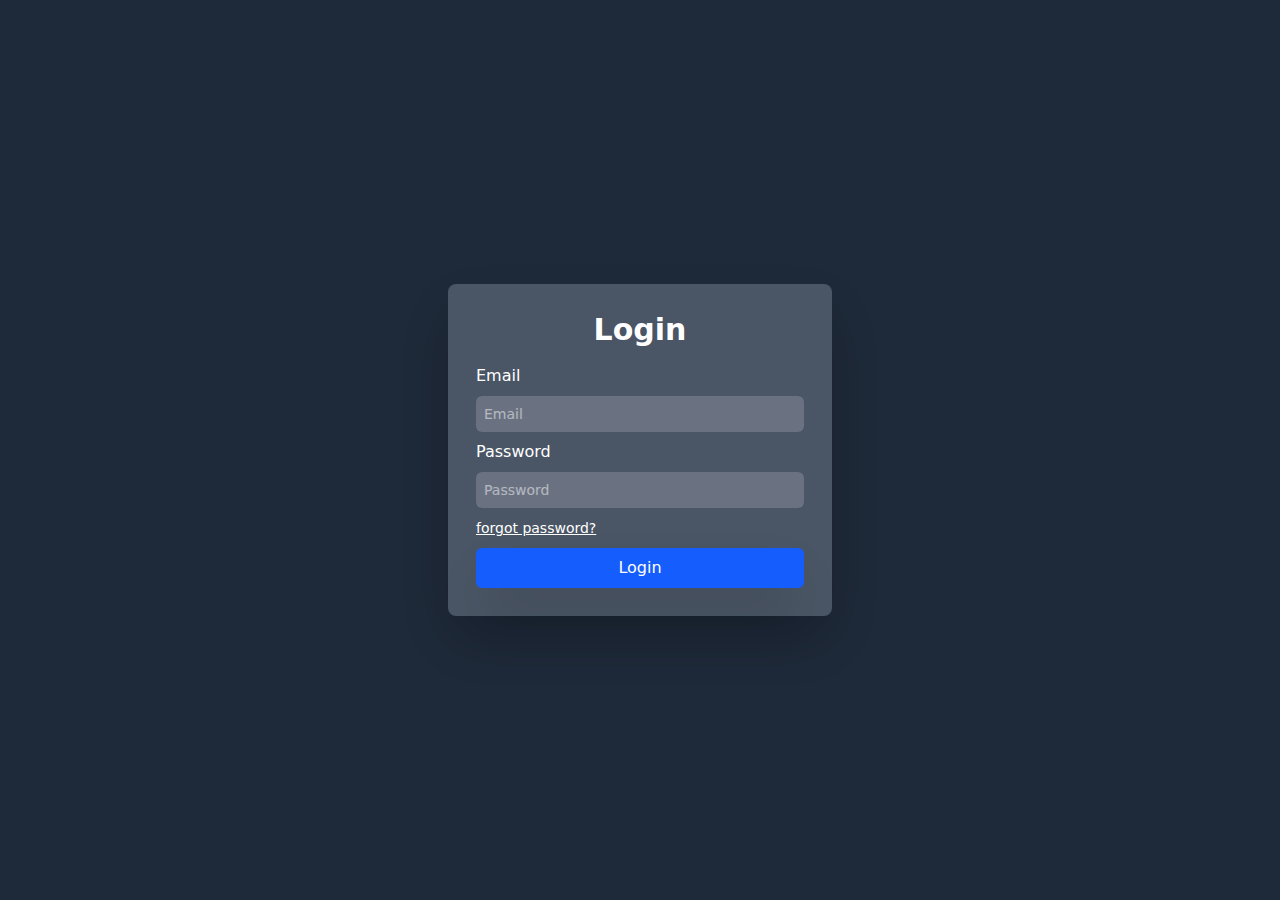
<file: loginPage/index.html>
<!DOCTYPE html>
<html lang="en">
<head>
    <meta charset="UTF-8">
    <meta name="viewport" content="width=device-width, initial-scale=1.0">
    <title>login page </title>
    <link rel="stylesheet" href="./output.css">
</head>
<body class="bg-gray-800 flex justify-center items-center min-h-screen">
    <div class="bg-gray-600 rounded-lg p-7 shadow-2xl w-full max-w-sm">
        <h1 class="text-center text-white font-bold text-3xl mb-4">Login</h1>
        <form action="">
            <div>
                <label class="block text-white mb-2 " for="email" class="">Email</label>
                <input class="w-full bg-gray-500 text-sm px-2 py-2 mb-2 rounded-md focus:outline-none focus:ring-1 text-white " type="email" placeholder="Email" id="email" class="">
            </div>
            <div>
                <label class="block text-white mb-2 for="Password">Password</label>
                <input class="w-full bg-gray-500 text-sm px-2 py-2 mb-2 rounded-md focus:outline-none focus:ring-1 text-white " type="password" placeholder="Password" id="Password">
            </div>
            <a ref="" class="text-sm text-white underline">forgot password?</a>
            <button class="w-full bg-blue-600 rounded-md py-2 mt-2 text-white shadow-2xl hover:bg-blue-700 border-none">Login</button>
        </form>
    </div>
</body>
</html>
</file>
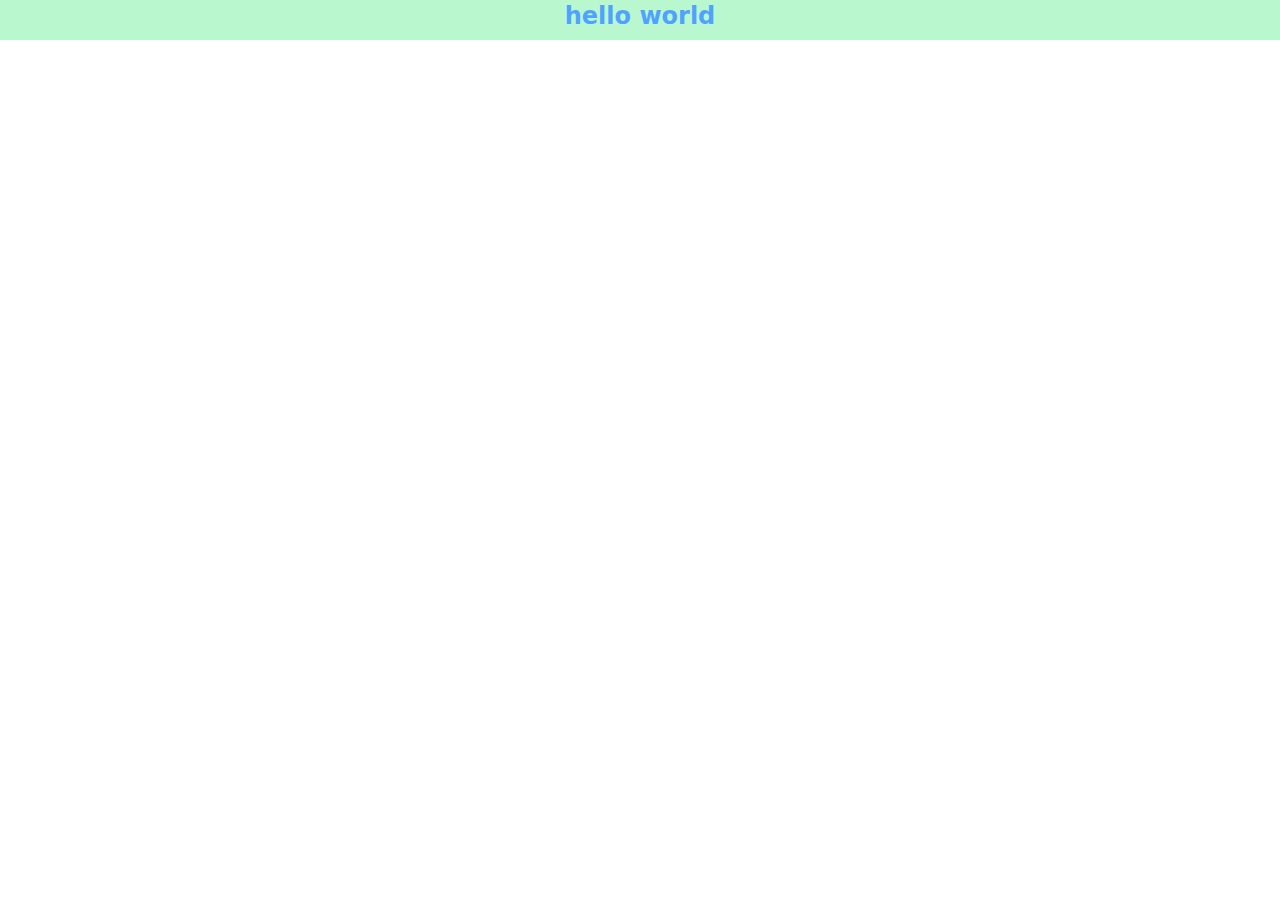
<file: practice/index.html>
<!DOCTYPE html>
<html lang="en">
<head>
    <meta charset="UTF-8">
    <meta name="viewport" content="width=device-width, initial-scale=1.0">
    <title>tailwind Css practice</title>
    <link rel="stylesheet" href="./output.css">
</head>
<body>
    <h1 class="text-blue-400 font-bold bg-green-200 w-lwh h-10 text-center text-2xl">hello world</h1>
</body>
</html>
</file>
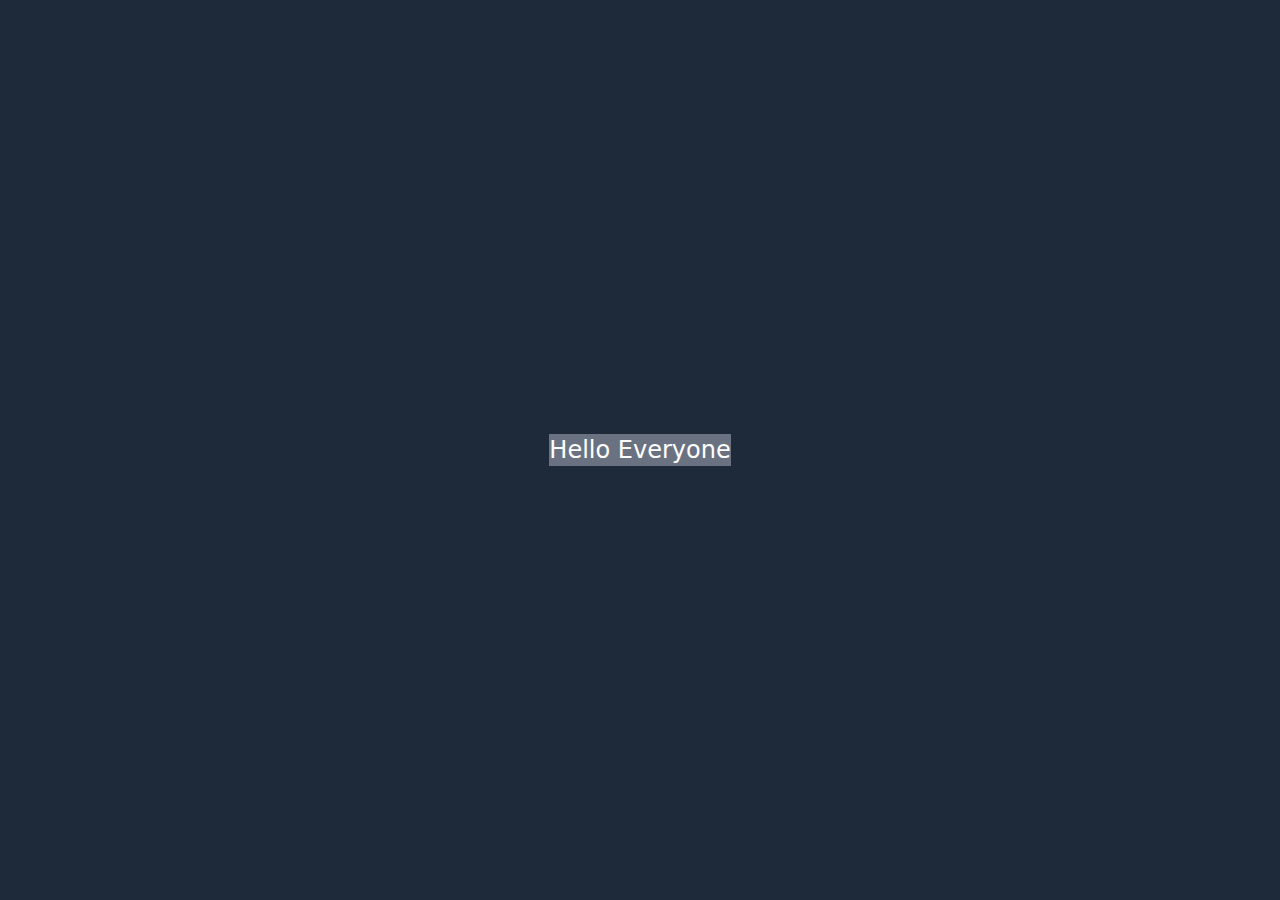
<file: responsive/index.html>
<!DOCTYPE html>
<html lang="en">
<head>
    <meta charset="UTF-8">
    <meta name="viewport" content="width=device-width, initial-scale=1.0">
    <link rel="stylesheet" href="output.css">
    <title>responsive practice</title>
</head>
<body class="bg-gray-800 flex justify-center items-center min-h-screen">
    <div class="bg-gray-500 p-10 text-white text-center sm:text-4xl text-2xl ">Hello Everyone </div>
</body>
</html>
</file>
<file: loginPage/output.css>
/*! tailwindcss v4.1.11 | MIT License | https://tailwindcss.com */
@layer properties;
@layer theme, base, components, utilities;
@layer theme {
  :root, :host {
    --font-sans: ui-sans-serif, system-ui, sans-serif, "Apple Color Emoji",
      "Segoe UI Emoji", "Segoe UI Symbol", "Noto Color Emoji";
    --font-mono: ui-monospace, SFMono-Regular, Menlo, Monaco, Consolas, "Liberation Mono",
      "Courier New", monospace;
    --color-amber-50: oklch(98.7% 0.022 95.277);
    --color-amber-200: oklch(92.4% 0.12 95.746);
    --color-amber-300: oklch(87.9% 0.169 91.605);
    --color-green-200: oklch(92.5% 0.084 155.995);
    --color-blue-400: oklch(70.7% 0.165 254.624);
    --color-blue-600: oklch(54.6% 0.245 262.881);
    --color-blue-700: oklch(48.8% 0.243 264.376);
    --color-blue-800: oklch(42.4% 0.199 265.638);
    --color-gray-50: oklch(98.5% 0.002 247.839);
    --color-gray-300: oklch(87.2% 0.01 258.338);
    --color-gray-400: oklch(70.7% 0.022 261.325);
    --color-gray-500: oklch(55.1% 0.027 264.364);
    --color-gray-600: oklch(44.6% 0.03 256.802);
    --color-gray-800: oklch(27.8% 0.033 256.848);
    --color-white: #fff;
    --spacing: 0.25rem;
    --container-sm: 24rem;
    --container-md: 28rem;
    --text-sm: 0.875rem;
    --text-sm--line-height: calc(1.25 / 0.875);
    --text-lg: 1.125rem;
    --text-lg--line-height: calc(1.75 / 1.125);
    --text-2xl: 1.5rem;
    --text-2xl--line-height: calc(2 / 1.5);
    --text-3xl: 1.875rem;
    --text-3xl--line-height: calc(2.25 / 1.875);
    --font-weight-bold: 700;
    --radius-md: 0.375rem;
    --radius-lg: 0.5rem;
    --default-font-family: var(--font-sans);
    --default-mono-font-family: var(--font-mono);
  }
}
@layer base {
  *, ::after, ::before, ::backdrop, ::file-selector-button {
    box-sizing: border-box;
    margin: 0;
    padding: 0;
    border: 0 solid;
  }
  html, :host {
    line-height: 1.5;
    -webkit-text-size-adjust: 100%;
    tab-size: 4;
    font-family: var(--default-font-family, ui-sans-serif, system-ui, sans-serif, "Apple Color Emoji", "Segoe UI Emoji", "Segoe UI Symbol", "Noto Color Emoji");
    font-feature-settings: var(--default-font-feature-settings, normal);
    font-variation-settings: var(--default-font-variation-settings, normal);
    -webkit-tap-highlight-color: transparent;
  }
  hr {
    height: 0;
    color: inherit;
    border-top-width: 1px;
  }
  abbr:where([title]) {
    -webkit-text-decoration: underline dotted;
    text-decoration: underline dotted;
  }
  h1, h2, h3, h4, h5, h6 {
    font-size: inherit;
    font-weight: inherit;
  }
  a {
    color: inherit;
    -webkit-text-decoration: inherit;
    text-decoration: inherit;
  }
  b, strong {
    font-weight: bolder;
  }
  code, kbd, samp, pre {
    font-family: var(--default-mono-font-family, ui-monospace, SFMono-Regular, Menlo, Monaco, Consolas, "Liberation Mono", "Courier New", monospace);
    font-feature-settings: var(--default-mono-font-feature-settings, normal);
    font-variation-settings: var(--default-mono-font-variation-settings, normal);
    font-size: 1em;
  }
  small {
    font-size: 80%;
  }
  sub, sup {
    font-size: 75%;
    line-height: 0;
    position: relative;
    vertical-align: baseline;
  }
  sub {
    bottom: -0.25em;
  }
  sup {
    top: -0.5em;
  }
  table {
    text-indent: 0;
    border-color: inherit;
    border-collapse: collapse;
  }
  :-moz-focusring {
    outline: auto;
  }
  progress {
    vertical-align: baseline;
  }
  summary {
    display: list-item;
  }
  ol, ul, menu {
    list-style: none;
  }
  img, svg, video, canvas, audio, iframe, embed, object {
    display: block;
    vertical-align: middle;
  }
  img, video {
    max-width: 100%;
    height: auto;
  }
  button, input, select, optgroup, textarea, ::file-selector-button {
    font: inherit;
    font-feature-settings: inherit;
    font-variation-settings: inherit;
    letter-spacing: inherit;
    color: inherit;
    border-radius: 0;
    background-color: transparent;
    opacity: 1;
  }
  :where(select:is([multiple], [size])) optgroup {
    font-weight: bolder;
  }
  :where(select:is([multiple], [size])) optgroup option {
    padding-inline-start: 20px;
  }
  ::file-selector-button {
    margin-inline-end: 4px;
  }
  ::placeholder {
    opacity: 1;
  }
  @supports (not (-webkit-appearance: -apple-pay-button))  or (contain-intrinsic-size: 1px) {
    ::placeholder {
      color: currentcolor;
      @supports (color: color-mix(in lab, red, red)) {
        color: color-mix(in oklab, currentcolor 50%, transparent);
      }
    }
  }
  textarea {
    resize: vertical;
  }
  ::-webkit-search-decoration {
    -webkit-appearance: none;
  }
  ::-webkit-date-and-time-value {
    min-height: 1lh;
    text-align: inherit;
  }
  ::-webkit-datetime-edit {
    display: inline-flex;
  }
  ::-webkit-datetime-edit-fields-wrapper {
    padding: 0;
  }
  ::-webkit-datetime-edit, ::-webkit-datetime-edit-year-field, ::-webkit-datetime-edit-month-field, ::-webkit-datetime-edit-day-field, ::-webkit-datetime-edit-hour-field, ::-webkit-datetime-edit-minute-field, ::-webkit-datetime-edit-second-field, ::-webkit-datetime-edit-millisecond-field, ::-webkit-datetime-edit-meridiem-field {
    padding-block: 0;
  }
  :-moz-ui-invalid {
    box-shadow: none;
  }
  button, input:where([type="button"], [type="reset"], [type="submit"]), ::file-selector-button {
    appearance: button;
  }
  ::-webkit-inner-spin-button, ::-webkit-outer-spin-button {
    height: auto;
  }
  [hidden]:where(:not([hidden="until-found"])) {
    display: none !important;
  }
}
@layer utilities {
  .mt-1 {
    margin-top: calc(var(--spacing) * 1);
  }
  .mt-2 {
    margin-top: calc(var(--spacing) * 2);
  }
  .mb-1 {
    margin-bottom: calc(var(--spacing) * 1);
  }
  .mb-2 {
    margin-bottom: calc(var(--spacing) * 2);
  }
  .mb-3 {
    margin-bottom: calc(var(--spacing) * 3);
  }
  .mb-4 {
    margin-bottom: calc(var(--spacing) * 4);
  }
  .mb-7 {
    margin-bottom: calc(var(--spacing) * 7);
  }
  .block {
    display: block;
  }
  .flex {
    display: flex;
  }
  .table {
    display: table;
  }
  .h-1 {
    height: calc(var(--spacing) * 1);
  }
  .h-8 {
    height: calc(var(--spacing) * 8);
  }
  .h-10 {
    height: calc(var(--spacing) * 10);
  }
  .h-lh {
    height: 1lh;
  }
  .h-lvh {
    height: 100lvh;
  }
  .max-h-screen {
    max-height: 100vh;
  }
  .min-h-screen {
    min-height: 100vh;
  }
  .w-full {
    width: 100%;
  }
  .max-w-md {
    max-width: var(--container-md);
  }
  .max-w-sm {
    max-width: var(--container-sm);
  }
  .border-collapse {
    border-collapse: collapse;
  }
  .resize {
    resize: both;
  }
  .flex-col {
    flex-direction: column;
  }
  .items-center {
    align-items: center;
  }
  .justify-center {
    justify-content: center;
  }
  .rounded {
    border-radius: 0.25rem;
  }
  .rounded-full {
    border-radius: calc(infinity * 1px);
  }
  .rounded-lg {
    border-radius: var(--radius-lg);
  }
  .rounded-md {
    border-radius: var(--radius-md);
  }
  .border {
    border-style: var(--tw-border-style);
    border-width: 1px;
  }
  .border-none {
    --tw-border-style: none;
    border-style: none;
  }
  .bg-amber-50 {
    background-color: var(--color-amber-50);
  }
  .bg-blue-600 {
    background-color: var(--color-blue-600);
  }
  .bg-gray-50 {
    background-color: var(--color-gray-50);
  }
  .bg-gray-300 {
    background-color: var(--color-gray-300);
  }
  .bg-gray-400 {
    background-color: var(--color-gray-400);
  }
  .bg-gray-500 {
    background-color: var(--color-gray-500);
  }
  .bg-gray-600 {
    background-color: var(--color-gray-600);
  }
  .bg-gray-800 {
    background-color: var(--color-gray-800);
  }
  .bg-green-200 {
    background-color: var(--color-green-200);
  }
  .p-1 {
    padding: calc(var(--spacing) * 1);
  }
  .p-3 {
    padding: calc(var(--spacing) * 3);
  }
  .p-5 {
    padding: calc(var(--spacing) * 5);
  }
  .p-6 {
    padding: calc(var(--spacing) * 6);
  }
  .p-7 {
    padding: calc(var(--spacing) * 7);
  }
  .p-10 {
    padding: calc(var(--spacing) * 10);
  }
  .px-1 {
    padding-inline: calc(var(--spacing) * 1);
  }
  .px-2 {
    padding-inline: calc(var(--spacing) * 2);
  }
  .px-3 {
    padding-inline: calc(var(--spacing) * 3);
  }
  .py-2 {
    padding-block: calc(var(--spacing) * 2);
  }
  .text-center {
    text-align: center;
  }
  .text-2xl {
    font-size: var(--text-2xl);
    line-height: var(--tw-leading, var(--text-2xl--line-height));
  }
  .text-3xl {
    font-size: var(--text-3xl);
    line-height: var(--tw-leading, var(--text-3xl--line-height));
  }
  .text-lg {
    font-size: var(--text-lg);
    line-height: var(--tw-leading, var(--text-lg--line-height));
  }
  .text-sm {
    font-size: var(--text-sm);
    line-height: var(--tw-leading, var(--text-sm--line-height));
  }
  .font-bold {
    --tw-font-weight: var(--font-weight-bold);
    font-weight: var(--font-weight-bold);
  }
  .text-blue-400 {
    color: var(--color-blue-400);
  }
  .text-white {
    color: var(--color-white);
  }
  .underline {
    text-decoration-line: underline;
  }
  .shadow {
    --tw-shadow: 0 1px 3px 0 var(--tw-shadow-color, rgb(0 0 0 / 0.1)), 0 1px 2px -1px var(--tw-shadow-color, rgb(0 0 0 / 0.1));
    box-shadow: var(--tw-inset-shadow), var(--tw-inset-ring-shadow), var(--tw-ring-offset-shadow), var(--tw-ring-shadow), var(--tw-shadow);
  }
  .shadow-2xl {
    --tw-shadow: 0 25px 50px -12px var(--tw-shadow-color, rgb(0 0 0 / 0.25));
    box-shadow: var(--tw-inset-shadow), var(--tw-inset-ring-shadow), var(--tw-ring-offset-shadow), var(--tw-ring-shadow), var(--tw-shadow);
  }
  .shadow-lg {
    --tw-shadow: 0 10px 15px -3px var(--tw-shadow-color, rgb(0 0 0 / 0.1)), 0 4px 6px -4px var(--tw-shadow-color, rgb(0 0 0 / 0.1));
    box-shadow: var(--tw-inset-shadow), var(--tw-inset-ring-shadow), var(--tw-ring-offset-shadow), var(--tw-ring-shadow), var(--tw-shadow);
  }
  .outline {
    outline-style: var(--tw-outline-style);
    outline-width: 1px;
  }
  .hover\:bg-blue-700 {
    &:hover {
      @media (hover: hover) {
        background-color: var(--color-blue-700);
      }
    }
  }
  .hover\:bg-blue-800 {
    &:hover {
      @media (hover: hover) {
        background-color: var(--color-blue-800);
      }
    }
  }
  .focus\:ring {
    &:focus {
      --tw-ring-shadow: var(--tw-ring-inset,) 0 0 0 calc(1px + var(--tw-ring-offset-width)) var(--tw-ring-color, currentcolor);
      box-shadow: var(--tw-inset-shadow), var(--tw-inset-ring-shadow), var(--tw-ring-offset-shadow), var(--tw-ring-shadow), var(--tw-shadow);
    }
  }
  .focus\:ring-1 {
    &:focus {
      --tw-ring-shadow: var(--tw-ring-inset,) 0 0 0 calc(1px + var(--tw-ring-offset-width)) var(--tw-ring-color, currentcolor);
      box-shadow: var(--tw-inset-shadow), var(--tw-inset-ring-shadow), var(--tw-ring-offset-shadow), var(--tw-ring-shadow), var(--tw-shadow);
    }
  }
  .focus\:outline {
    &:focus {
      outline-style: var(--tw-outline-style);
      outline-width: 1px;
    }
  }
  .focus\:outline-none {
    &:focus {
      --tw-outline-style: none;
      outline-style: none;
    }
  }
}
@property --tw-border-style {
  syntax: "*";
  inherits: false;
  initial-value: solid;
}
@property --tw-font-weight {
  syntax: "*";
  inherits: false;
}
@property --tw-shadow {
  syntax: "*";
  inherits: false;
  initial-value: 0 0 #0000;
}
@property --tw-shadow-color {
  syntax: "*";
  inherits: false;
}
@property --tw-shadow-alpha {
  syntax: "<percentage>";
  inherits: false;
  initial-value: 100%;
}
@property --tw-inset-shadow {
  syntax: "*";
  inherits: false;
  initial-value: 0 0 #0000;
}
@property --tw-inset-shadow-color {
  syntax: "*";
  inherits: false;
}
@property --tw-inset-shadow-alpha {
  syntax: "<percentage>";
  inherits: false;
  initial-value: 100%;
}
@property --tw-ring-color {
  syntax: "*";
  inherits: false;
}
@property --tw-ring-shadow {
  syntax: "*";
  inherits: false;
  initial-value: 0 0 #0000;
}
@property --tw-inset-ring-color {
  syntax: "*";
  inherits: false;
}
@property --tw-inset-ring-shadow {
  syntax: "*";
  inherits: false;
  initial-value: 0 0 #0000;
}
@property --tw-ring-inset {
  syntax: "*";
  inherits: false;
}
@property --tw-ring-offset-width {
  syntax: "<length>";
  inherits: false;
  initial-value: 0px;
}
@property --tw-ring-offset-color {
  syntax: "*";
  inherits: false;
  initial-value: #fff;
}
@property --tw-ring-offset-shadow {
  syntax: "*";
  inherits: false;
  initial-value: 0 0 #0000;
}
@property --tw-outline-style {
  syntax: "*";
  inherits: false;
  initial-value: solid;
}
@layer properties {
  @supports ((-webkit-hyphens: none) and (not (margin-trim: inline))) or ((-moz-orient: inline) and (not (color:rgb(from red r g b)))) {
    *, ::before, ::after, ::backdrop {
      --tw-border-style: solid;
      --tw-font-weight: initial;
      --tw-shadow: 0 0 #0000;
      --tw-shadow-color: initial;
      --tw-shadow-alpha: 100%;
      --tw-inset-shadow: 0 0 #0000;
      --tw-inset-shadow-color: initial;
      --tw-inset-shadow-alpha: 100%;
      --tw-ring-color: initial;
      --tw-ring-shadow: 0 0 #0000;
      --tw-inset-ring-color: initial;
      --tw-inset-ring-shadow: 0 0 #0000;
      --tw-ring-inset: initial;
      --tw-ring-offset-width: 0px;
      --tw-ring-offset-color: #fff;
      --tw-ring-offset-shadow: 0 0 #0000;
      --tw-outline-style: solid;
    }
  }
}
</file>
<file: practice/output.css>
/*! tailwindcss v4.1.11 | MIT License | https://tailwindcss.com */
@layer properties;
@layer theme, base, components, utilities;
@layer theme {
  :root, :host {
    --font-sans: ui-sans-serif, system-ui, sans-serif, "Apple Color Emoji",
      "Segoe UI Emoji", "Segoe UI Symbol", "Noto Color Emoji";
    --font-mono: ui-monospace, SFMono-Regular, Menlo, Monaco, Consolas, "Liberation Mono",
      "Courier New", monospace;
    --color-amber-200: oklch(92.4% 0.12 95.746);
    --color-amber-300: oklch(87.9% 0.169 91.605);
    --color-green-200: oklch(92.5% 0.084 155.995);
    --color-blue-400: oklch(70.7% 0.165 254.624);
    --spacing: 0.25rem;
    --text-2xl: 1.5rem;
    --text-2xl--line-height: calc(2 / 1.5);
    --text-3xl: 1.875rem;
    --text-3xl--line-height: calc(2.25 / 1.875);
    --font-weight-bold: 700;
    --default-font-family: var(--font-sans);
    --default-mono-font-family: var(--font-mono);
  }
}
@layer base {
  *, ::after, ::before, ::backdrop, ::file-selector-button {
    box-sizing: border-box;
    margin: 0;
    padding: 0;
    border: 0 solid;
  }
  html, :host {
    line-height: 1.5;
    -webkit-text-size-adjust: 100%;
    tab-size: 4;
    font-family: var(--default-font-family, ui-sans-serif, system-ui, sans-serif, "Apple Color Emoji", "Segoe UI Emoji", "Segoe UI Symbol", "Noto Color Emoji");
    font-feature-settings: var(--default-font-feature-settings, normal);
    font-variation-settings: var(--default-font-variation-settings, normal);
    -webkit-tap-highlight-color: transparent;
  }
  hr {
    height: 0;
    color: inherit;
    border-top-width: 1px;
  }
  abbr:where([title]) {
    -webkit-text-decoration: underline dotted;
    text-decoration: underline dotted;
  }
  h1, h2, h3, h4, h5, h6 {
    font-size: inherit;
    font-weight: inherit;
  }
  a {
    color: inherit;
    -webkit-text-decoration: inherit;
    text-decoration: inherit;
  }
  b, strong {
    font-weight: bolder;
  }
  code, kbd, samp, pre {
    font-family: var(--default-mono-font-family, ui-monospace, SFMono-Regular, Menlo, Monaco, Consolas, "Liberation Mono", "Courier New", monospace);
    font-feature-settings: var(--default-mono-font-feature-settings, normal);
    font-variation-settings: var(--default-mono-font-variation-settings, normal);
    font-size: 1em;
  }
  small {
    font-size: 80%;
  }
  sub, sup {
    font-size: 75%;
    line-height: 0;
    position: relative;
    vertical-align: baseline;
  }
  sub {
    bottom: -0.25em;
  }
  sup {
    top: -0.5em;
  }
  table {
    text-indent: 0;
    border-color: inherit;
    border-collapse: collapse;
  }
  :-moz-focusring {
    outline: auto;
  }
  progress {
    vertical-align: baseline;
  }
  summary {
    display: list-item;
  }
  ol, ul, menu {
    list-style: none;
  }
  img, svg, video, canvas, audio, iframe, embed, object {
    display: block;
    vertical-align: middle;
  }
  img, video {
    max-width: 100%;
    height: auto;
  }
  button, input, select, optgroup, textarea, ::file-selector-button {
    font: inherit;
    font-feature-settings: inherit;
    font-variation-settings: inherit;
    letter-spacing: inherit;
    color: inherit;
    border-radius: 0;
    background-color: transparent;
    opacity: 1;
  }
  :where(select:is([multiple], [size])) optgroup {
    font-weight: bolder;
  }
  :where(select:is([multiple], [size])) optgroup option {
    padding-inline-start: 20px;
  }
  ::file-selector-button {
    margin-inline-end: 4px;
  }
  ::placeholder {
    opacity: 1;
  }
  @supports (not (-webkit-appearance: -apple-pay-button))  or (contain-intrinsic-size: 1px) {
    ::placeholder {
      color: currentcolor;
      @supports (color: color-mix(in lab, red, red)) {
        color: color-mix(in oklab, currentcolor 50%, transparent);
      }
    }
  }
  textarea {
    resize: vertical;
  }
  ::-webkit-search-decoration {
    -webkit-appearance: none;
  }
  ::-webkit-date-and-time-value {
    min-height: 1lh;
    text-align: inherit;
  }
  ::-webkit-datetime-edit {
    display: inline-flex;
  }
  ::-webkit-datetime-edit-fields-wrapper {
    padding: 0;
  }
  ::-webkit-datetime-edit, ::-webkit-datetime-edit-year-field, ::-webkit-datetime-edit-month-field, ::-webkit-datetime-edit-day-field, ::-webkit-datetime-edit-hour-field, ::-webkit-datetime-edit-minute-field, ::-webkit-datetime-edit-second-field, ::-webkit-datetime-edit-millisecond-field, ::-webkit-datetime-edit-meridiem-field {
    padding-block: 0;
  }
  :-moz-ui-invalid {
    box-shadow: none;
  }
  button, input:where([type="button"], [type="reset"], [type="submit"]), ::file-selector-button {
    appearance: button;
  }
  ::-webkit-inner-spin-button, ::-webkit-outer-spin-button {
    height: auto;
  }
  [hidden]:where(:not([hidden="until-found"])) {
    display: none !important;
  }
}
@layer utilities {
  .table {
    display: table;
  }
  .h-10 {
    height: calc(var(--spacing) * 10);
  }
  .w-10 {
    width: calc(var(--spacing) * 10);
  }
  .border-collapse {
    border-collapse: collapse;
  }
  .resize {
    resize: both;
  }
  .border {
    border-style: var(--tw-border-style);
    border-width: 1px;
  }
  .bg-amber-200 {
    background-color: var(--color-amber-200);
  }
  .bg-amber-300 {
    background-color: var(--color-amber-300);
  }
  .bg-green-200 {
    background-color: var(--color-green-200);
  }
  .text-center {
    text-align: center;
  }
  .text-2xl {
    font-size: var(--text-2xl);
    line-height: var(--tw-leading, var(--text-2xl--line-height));
  }
  .text-3xl {
    font-size: var(--text-3xl);
    line-height: var(--tw-leading, var(--text-3xl--line-height));
  }
  .font-bold {
    --tw-font-weight: var(--font-weight-bold);
    font-weight: var(--font-weight-bold);
  }
  .text-blue-400 {
    color: var(--color-blue-400);
  }
  .underline {
    text-decoration-line: underline;
  }
  .outline {
    outline-style: var(--tw-outline-style);
    outline-width: 1px;
  }
}
@property --tw-border-style {
  syntax: "*";
  inherits: false;
  initial-value: solid;
}
@property --tw-font-weight {
  syntax: "*";
  inherits: false;
}
@property --tw-outline-style {
  syntax: "*";
  inherits: false;
  initial-value: solid;
}
@layer properties {
  @supports ((-webkit-hyphens: none) and (not (margin-trim: inline))) or ((-moz-orient: inline) and (not (color:rgb(from red r g b)))) {
    *, ::before, ::after, ::backdrop {
      --tw-border-style: solid;
      --tw-font-weight: initial;
      --tw-outline-style: solid;
    }
  }
}
</file>
<file: responsive/output.css>
/*! tailwindcss v4.1.11 | MIT License | https://tailwindcss.com */
@layer properties;
@layer theme, base, components, utilities;
@layer theme {
  :root, :host {
    --font-sans: ui-sans-serif, system-ui, sans-serif, "Apple Color Emoji",
      "Segoe UI Emoji", "Segoe UI Symbol", "Noto Color Emoji";
    --font-mono: ui-monospace, SFMono-Regular, Menlo, Monaco, Consolas, "Liberation Mono",
      "Courier New", monospace;
    --color-amber-50: oklch(98.7% 0.022 95.277);
    --color-amber-200: oklch(92.4% 0.12 95.746);
    --color-amber-300: oklch(87.9% 0.169 91.605);
    --color-green-200: oklch(92.5% 0.084 155.995);
    --color-blue-400: oklch(70.7% 0.165 254.624);
    --color-blue-600: oklch(54.6% 0.245 262.881);
    --color-blue-700: oklch(48.8% 0.243 264.376);
    --color-blue-800: oklch(42.4% 0.199 265.638);
    --color-gray-50: oklch(98.5% 0.002 247.839);
    --color-gray-300: oklch(87.2% 0.01 258.338);
    --color-gray-400: oklch(70.7% 0.022 261.325);
    --color-gray-500: oklch(55.1% 0.027 264.364);
    --color-gray-600: oklch(44.6% 0.03 256.802);
    --color-gray-800: oklch(27.8% 0.033 256.848);
    --color-white: #fff;
    --spacing: 0.25rem;
    --container-sm: 24rem;
    --container-md: 28rem;
    --text-sm: 0.875rem;
    --text-sm--line-height: calc(1.25 / 0.875);
    --text-lg: 1.125rem;
    --text-lg--line-height: calc(1.75 / 1.125);
    --text-2xl: 1.5rem;
    --text-2xl--line-height: calc(2 / 1.5);
    --text-3xl: 1.875rem;
    --text-3xl--line-height: calc(2.25 / 1.875);
    --font-weight-bold: 700;
    --radius-md: 0.375rem;
    --radius-lg: 0.5rem;
    --default-font-family: var(--font-sans);
    --default-mono-font-family: var(--font-mono);
  }
}
@layer base {
  *, ::after, ::before, ::backdrop, ::file-selector-button {
    box-sizing: border-box;
    margin: 0;
    padding: 0;
    border: 0 solid;
  }
  html, :host {
    line-height: 1.5;
    -webkit-text-size-adjust: 100%;
    tab-size: 4;
    font-family: var(--default-font-family, ui-sans-serif, system-ui, sans-serif, "Apple Color Emoji", "Segoe UI Emoji", "Segoe UI Symbol", "Noto Color Emoji");
    font-feature-settings: var(--default-font-feature-settings, normal);
    font-variation-settings: var(--default-font-variation-settings, normal);
    -webkit-tap-highlight-color: transparent;
  }
  hr {
    height: 0;
    color: inherit;
    border-top-width: 1px;
  }
  abbr:where([title]) {
    -webkit-text-decoration: underline dotted;
    text-decoration: underline dotted;
  }
  h1, h2, h3, h4, h5, h6 {
    font-size: inherit;
    font-weight: inherit;
  }
  a {
    color: inherit;
    -webkit-text-decoration: inherit;
    text-decoration: inherit;
  }
  b, strong {
    font-weight: bolder;
  }
  code, kbd, samp, pre {
    font-family: var(--default-mono-font-family, ui-monospace, SFMono-Regular, Menlo, Monaco, Consolas, "Liberation Mono", "Courier New", monospace);
    font-feature-settings: var(--default-mono-font-feature-settings, normal);
    font-variation-settings: var(--default-mono-font-variation-settings, normal);
    font-size: 1em;
  }
  small {
    font-size: 80%;
  }
  sub, sup {
    font-size: 75%;
    line-height: 0;
    position: relative;
    vertical-align: baseline;
  }
  sub {
    bottom: -0.25em;
  }
  sup {
    top: -0.5em;
  }
  table {
    text-indent: 0;
    border-color: inherit;
    border-collapse: collapse;
  }
  :-moz-focusring {
    outline: auto;
  }
  progress {
    vertical-align: baseline;
  }
  summary {
    display: list-item;
  }
  ol, ul, menu {
    list-style: none;
  }
  img, svg, video, canvas, audio, iframe, embed, object {
    display: block;
    vertical-align: middle;
  }
  img, video {
    max-width: 100%;
    height: auto;
  }
  button, input, select, optgroup, textarea, ::file-selector-button {
    font: inherit;
    font-feature-settings: inherit;
    font-variation-settings: inherit;
    letter-spacing: inherit;
    color: inherit;
    border-radius: 0;
    background-color: transparent;
    opacity: 1;
  }
  :where(select:is([multiple], [size])) optgroup {
    font-weight: bolder;
  }
  :where(select:is([multiple], [size])) optgroup option {
    padding-inline-start: 20px;
  }
  ::file-selector-button {
    margin-inline-end: 4px;
  }
  ::placeholder {
    opacity: 1;
  }
  @supports (not (-webkit-appearance: -apple-pay-button))  or (contain-intrinsic-size: 1px) {
    ::placeholder {
      color: currentcolor;
      @supports (color: color-mix(in lab, red, red)) {
        color: color-mix(in oklab, currentcolor 50%, transparent);
      }
    }
  }
  textarea {
    resize: vertical;
  }
  ::-webkit-search-decoration {
    -webkit-appearance: none;
  }
  ::-webkit-date-and-time-value {
    min-height: 1lh;
    text-align: inherit;
  }
  ::-webkit-datetime-edit {
    display: inline-flex;
  }
  ::-webkit-datetime-edit-fields-wrapper {
    padding: 0;
  }
  ::-webkit-datetime-edit, ::-webkit-datetime-edit-year-field, ::-webkit-datetime-edit-month-field, ::-webkit-datetime-edit-day-field, ::-webkit-datetime-edit-hour-field, ::-webkit-datetime-edit-minute-field, ::-webkit-datetime-edit-second-field, ::-webkit-datetime-edit-millisecond-field, ::-webkit-datetime-edit-meridiem-field {
    padding-block: 0;
  }
  :-moz-ui-invalid {
    box-shadow: none;
  }
  button, input:where([type="button"], [type="reset"], [type="submit"]), ::file-selector-button {
    appearance: button;
  }
  ::-webkit-inner-spin-button, ::-webkit-outer-spin-button {
    height: auto;
  }
  [hidden]:where(:not([hidden="until-found"])) {
    display: none !important;
  }
}
@layer utilities {
  .mt-2 {
    margin-top: calc(var(--spacing) * 2);
  }
  .mb-2 {
    margin-bottom: calc(var(--spacing) * 2);
  }
  .mb-4 {
    margin-bottom: calc(var(--spacing) * 4);
  }
  .block {
    display: block;
  }
  .flex {
    display: flex;
  }
  .h-10 {
    height: calc(var(--spacing) * 10);
  }
  .min-h-screen {
    min-height: 100vh;
  }
  .w-full {
    width: 100%;
  }
  .max-w-sm {
    max-width: var(--container-sm);
  }
  .items-center {
    align-items: center;
  }
  .justify-center {
    justify-content: center;
  }
  .rounded-lg {
    border-radius: var(--radius-lg);
  }
  .rounded-md {
    border-radius: var(--radius-md);
  }
  .border-none {
    --tw-border-style: none;
    border-style: none;
  }
  .bg-blue-600 {
    background-color: var(--color-blue-600);
  }
  .bg-gray-500 {
    background-color: var(--color-gray-500);
  }
  .bg-gray-600 {
    background-color: var(--color-gray-600);
  }
  .bg-gray-800 {
    background-color: var(--color-gray-800);
  }
  .bg-green-200 {
    background-color: var(--color-green-200);
  }
  .p-7 {
    padding: calc(var(--spacing) * 7);
  }
  .px-2 {
    padding-inline: calc(var(--spacing) * 2);
  }
  .py-2 {
    padding-block: calc(var(--spacing) * 2);
  }
  .text-center {
    text-align: center;
  }
  .text-2xl {
    font-size: var(--text-2xl);
    line-height: var(--tw-leading, var(--text-2xl--line-height));
  }
  .text-3xl {
    font-size: var(--text-3xl);
    line-height: var(--tw-leading, var(--text-3xl--line-height));
  }
  .text-sm {
    font-size: var(--text-sm);
    line-height: var(--tw-leading, var(--text-sm--line-height));
  }
  .font-bold {
    --tw-font-weight: var(--font-weight-bold);
    font-weight: var(--font-weight-bold);
  }
  .text-blue-400 {
    color: var(--color-blue-400);
  }
  .text-white {
    color: var(--color-white);
  }
  .underline {
    text-decoration-line: underline;
  }
  .shadow-2xl {
    --tw-shadow: 0 25px 50px -12px var(--tw-shadow-color, rgb(0 0 0 / 0.25));
    box-shadow: var(--tw-inset-shadow), var(--tw-inset-ring-shadow), var(--tw-ring-offset-shadow), var(--tw-ring-shadow), var(--tw-shadow);
  }
  .hover\:bg-blue-700 {
    &:hover {
      @media (hover: hover) {
        background-color: var(--color-blue-700);
      }
    }
  }
  .focus\:ring-1 {
    &:focus {
      --tw-ring-shadow: var(--tw-ring-inset,) 0 0 0 calc(1px + var(--tw-ring-offset-width)) var(--tw-ring-color, currentcolor);
      box-shadow: var(--tw-inset-shadow), var(--tw-inset-ring-shadow), var(--tw-ring-offset-shadow), var(--tw-ring-shadow), var(--tw-shadow);
    }
  }
  .focus\:outline-none {
    &:focus {
      --tw-outline-style: none;
      outline-style: none;
    }
  }
}
@property --tw-font-weight {
  syntax: "*";
  inherits: false;
}
@property --tw-shadow {
  syntax: "*";
  inherits: false;
  initial-value: 0 0 #0000;
}
@property --tw-shadow-color {
  syntax: "*";
  inherits: false;
}
@property --tw-shadow-alpha {
  syntax: "<percentage>";
  inherits: false;
  initial-value: 100%;
}
@property --tw-inset-shadow {
  syntax: "*";
  inherits: false;
  initial-value: 0 0 #0000;
}
@property --tw-inset-shadow-color {
  syntax: "*";
  inherits: false;
}
@property --tw-inset-shadow-alpha {
  syntax: "<percentage>";
  inherits: false;
  initial-value: 100%;
}
@property --tw-ring-color {
  syntax: "*";
  inherits: false;
}
@property --tw-ring-shadow {
  syntax: "*";
  inherits: false;
  initial-value: 0 0 #0000;
}
@property --tw-inset-ring-color {
  syntax: "*";
  inherits: false;
}
@property --tw-inset-ring-shadow {
  syntax: "*";
  inherits: false;
  initial-value: 0 0 #0000;
}
@property --tw-ring-inset {
  syntax: "*";
  inherits: false;
}
@property --tw-ring-offset-width {
  syntax: "<length>";
  inherits: false;
  initial-value: 0px;
}
@property --tw-ring-offset-color {
  syntax: "*";
  inherits: false;
  initial-value: #fff;
}
@property --tw-ring-offset-shadow {
  syntax: "*";
  inherits: false;
  initial-value: 0 0 #0000;
}
@layer properties {
  @supports ((-webkit-hyphens: none) and (not (margin-trim: inline))) or ((-moz-orient: inline) and (not (color:rgb(from red r g b)))) {
    *, ::before, ::after, ::backdrop {
      --tw-font-weight: initial;
      --tw-shadow: 0 0 #0000;
      --tw-shadow-color: initial;
      --tw-shadow-alpha: 100%;
      --tw-inset-shadow: 0 0 #0000;
      --tw-inset-shadow-color: initial;
      --tw-inset-shadow-alpha: 100%;
      --tw-ring-color: initial;
      --tw-ring-shadow: 0 0 #0000;
      --tw-inset-ring-color: initial;
      --tw-inset-ring-shadow: 0 0 #0000;
      --tw-ring-inset: initial;
      --tw-ring-offset-width: 0px;
      --tw-ring-offset-color: #fff;
      --tw-ring-offset-shadow: 0 0 #0000;
    }
  }
}
</file>
